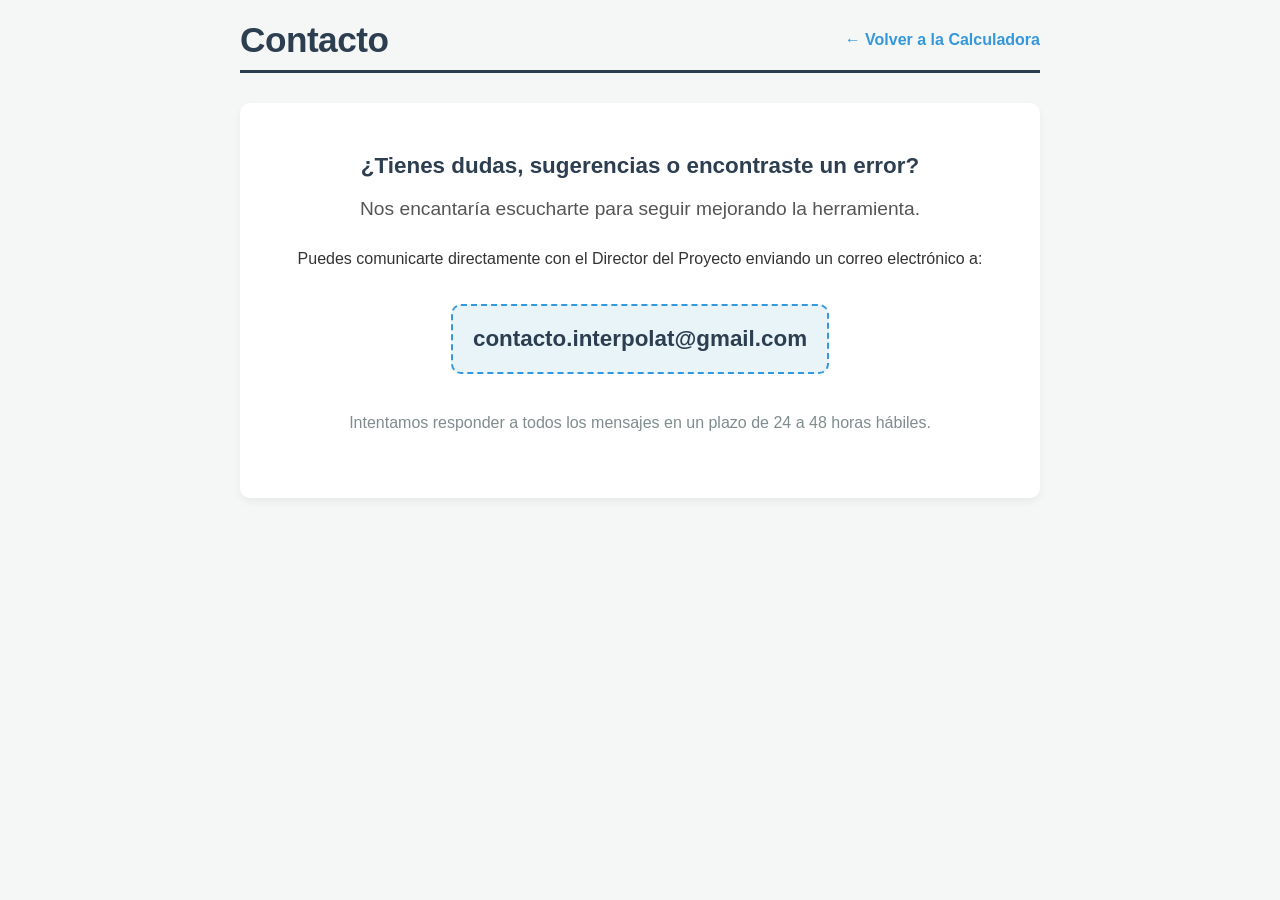
<file: contacto.html>
<!DOCTYPE html>
<html lang="es" id="html-tag">
<head>
    <meta charset="UTF-8">
    <meta name="viewport" content="width=device-width, initial-scale=1.0">
    <title id="page-title">Contacto - Interpolat</title>
    <link rel="icon" href="favicon.ico" type="image/x-icon">
    <link rel="stylesheet" href="style.css">
</head>
<body>
    <div class="contenedor-global">
        <main class="contenido-principal" style="grid-column: 2; max-width: 800px; margin: 0 auto;">
            <div class="cabecera-app">
                <h1 id="main-heading">Contacto</h1>
                <a id="back-link" href="index.html?lang=es" style="color: #3498db; text-decoration: none; font-weight: bold;">← Volver a la Calculadora</a>
            </div>
            <div class="tarjeta" style="text-align: center; padding: 50px 20px;">
                
                <div id="content-es">
                    <h2>¿Tienes dudas, sugerencias o encontraste un error?</h2>
                    <p style="font-size: 1.2em; color: #555; margin-bottom: 30px;">Nos encantaría escucharte para seguir mejorando la herramienta.</p>
                    <p>Puedes comunicarte directamente con el Director del Proyecto enviando un correo electrónico a:</p>
                    
                    <div style="background-color: #e8f4f8; padding: 20px; border-radius: 10px; display: inline-block; margin-top: 20px; border: 2px dashed #3498db;">
                        <strong style="font-size: 1.4em; color: #2c3e50;">contacto.interpolat@gmail.com</strong>
                    </div>
                    
                    <p style="margin-top: 40px; color: #7f8c8d;">Intentamos responder a todos los mensajes en un plazo de 24 a 48 horas hábiles.</p>
                </div>

                <div id="content-en" style="display: none;">
                    <h2>Do you have questions, suggestions, or found a bug?</h2>
                    <p style="font-size: 1.2em; color: #555; margin-bottom: 30px;">We would love to hear from you to keep improving the tool.</p>
                    <p>You can communicate directly with the Project Director by sending an email to:</p>
                    
                    <div style="background-color: #e8f4f8; padding: 20px; border-radius: 10px; display: inline-block; margin-top: 20px; border: 2px dashed #3498db;">
                        <strong style="font-size: 1.4em; color: #2c3e50;">contacto.interpolat@gmail.com</strong>
                    </div>
                    
                    <p style="margin-top: 40px; color: #7f8c8d;">We try to respond to all messages within 24 to 48 business hours.</p>
                </div>

            </div>
        </main>
    </div>

    <script>
        const urlParams = new URLSearchParams(window.location.search);
        const lang = urlParams.get('lang') || 'es';
        
        if (lang === 'en') {
            document.getElementById('html-tag').setAttribute('lang', 'en');
            document.getElementById('content-es').style.display = 'none';
            document.getElementById('content-en').style.display = 'block';
            document.getElementById('page-title').innerText = "Contact - Interpolat";
            document.getElementById('main-heading').innerText = "Contact";
            document.getElementById('back-link').innerText = "← Back to Calculator";
            document.getElementById('back-link').href = "index.html?lang=en";
        }
    </script>
</body>
</html>
</file>
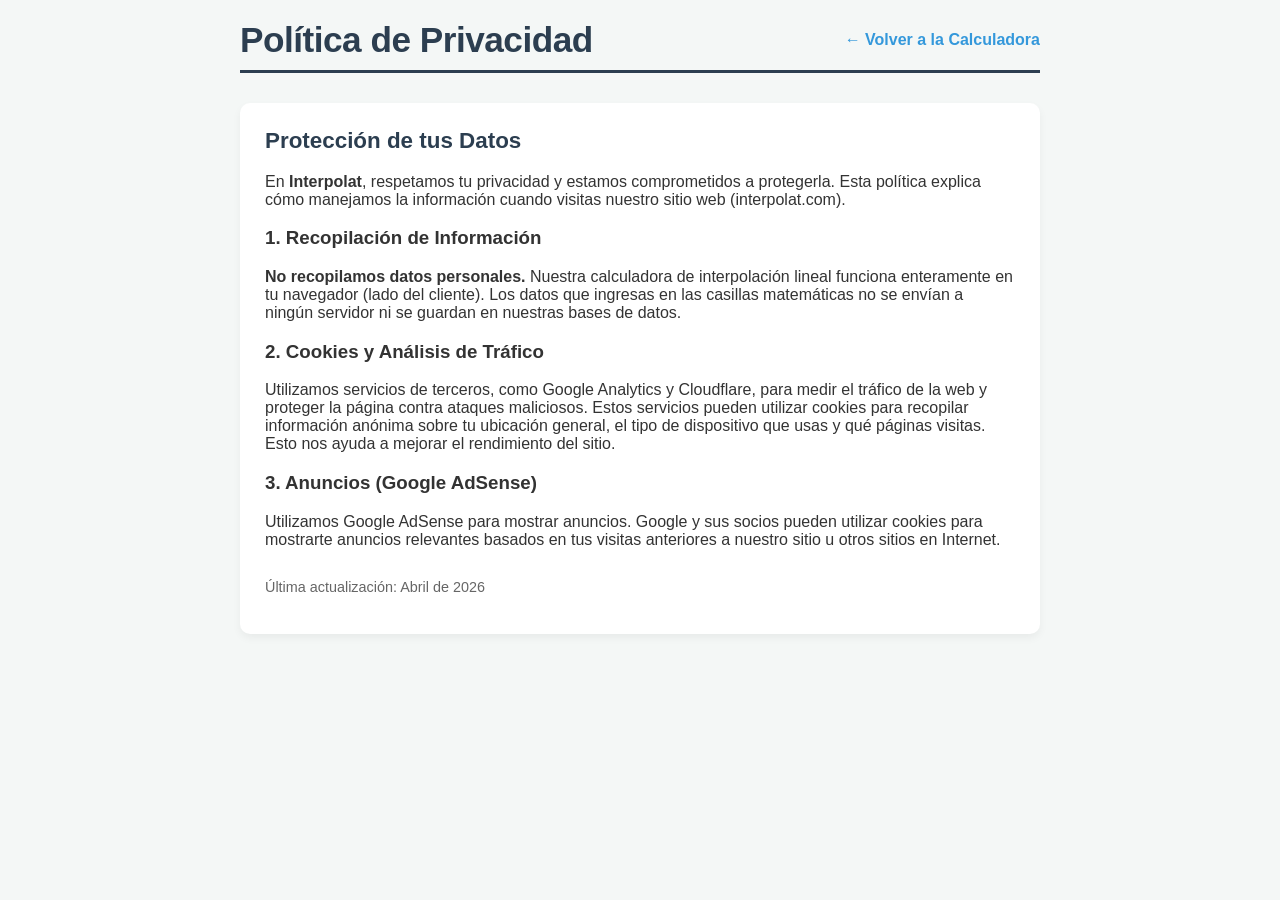
<file: privacidad.html>
<!DOCTYPE html>
<html lang="es" id="html-tag">
<head>
    <meta charset="UTF-8">
    <meta name="viewport" content="width=device-width, initial-scale=1.0">
    <title id="page-title">Política de Privacidad - Interpolat</title>
    <link rel="icon" href="favicon.ico" type="image/x-icon">
    <link rel="stylesheet" href="style.css">
</head>
<body>
    <div class="contenedor-global">
        <main class="contenido-principal" style="grid-column: 2; max-width: 800px; margin: 0 auto;">
            <div class="cabecera-app">
                <h1 id="main-heading">Política de Privacidad</h1>
                <a id="back-link" href="index.html?lang=es" style="color: #3498db; text-decoration: none; font-weight: bold;">← Volver a la Calculadora</a>
            </div>
            <div class="tarjeta">
                
                <div id="content-es">
                    <h2>Protección de tus Datos</h2>
                    <p>En <strong>Interpolat</strong>, respetamos tu privacidad y estamos comprometidos a protegerla. Esta política explica cómo manejamos la información cuando visitas nuestro sitio web (interpolat.com).</p>
                    
                    <h3>1. Recopilación de Información</h3>
                    <p><strong>No recopilamos datos personales.</strong> Nuestra calculadora de interpolación lineal funciona enteramente en tu navegador (lado del cliente). Los datos que ingresas en las casillas matemáticas no se envían a ningún servidor ni se guardan en nuestras bases de datos.</p>
                    
                    <h3>2. Cookies y Análisis de Tráfico</h3>
                    <p>Utilizamos servicios de terceros, como Google Analytics y Cloudflare, para medir el tráfico de la web y proteger la página contra ataques maliciosos. Estos servicios pueden utilizar cookies para recopilar información anónima sobre tu ubicación general, el tipo de dispositivo que usas y qué páginas visitas. Esto nos ayuda a mejorar el rendimiento del sitio.</p>
                    
                    <h3>3. Anuncios (Google AdSense)</h3>
                    <p>Utilizamos Google AdSense para mostrar anuncios. Google y sus socios pueden utilizar cookies para mostrarte anuncios relevantes basados en tus visitas anteriores a nuestro sitio u otros sitios en Internet.</p>
                    
                    <p style="margin-top: 30px; font-size: 0.9em; color: #666;">Última actualización: Abril de 2026</p>
                </div>

                <div id="content-en" style="display: none;">
                    <h2>Protection of your Data</h2>
                    <p>At <strong>Interpolat</strong>, we respect your privacy and are committed to protecting it. This policy explains how we handle information when you visit our website (interpolat.com).</p>
                    
                    <h3>1. Information Collection</h3>
                    <p><strong>We do not collect personal data.</strong> Our linear interpolation calculator runs entirely in your browser (client-side). The data you enter into the mathematical fields is not sent to any server or saved in our databases.</p>
                    
                    <h3>2. Cookies and Traffic Analysis</h3>
                    <p>We use third-party services, such as Google Analytics and Cloudflare, to measure web traffic and protect the page against malicious attacks. These services may use cookies to collect anonymous information about your general location, the type of device you use, and which pages you visit. This helps us improve site performance.</p>
                    
                    <h3>3. Advertisements (Google AdSense)</h3>
                    <p>We use Google AdSense to display advertisements. Google and its partners may use cookies to show you relevant ads based on your previous visits to our site or other sites on the Internet.</p>
                    
                    <p style="margin-top: 30px; font-size: 0.9em; color: #666;">Last updated: April 2026</p>
                </div>

            </div>
        </main>
    </div>

    <script>
        const urlParams = new URLSearchParams(window.location.search);
        const lang = urlParams.get('lang') || 'es';
        
        if (lang === 'en') {
            document.getElementById('html-tag').setAttribute('lang', 'en');
            document.getElementById('content-es').style.display = 'none';
            document.getElementById('content-en').style.display = 'block';
            document.getElementById('page-title').innerText = "Privacy Policy - Interpolat";
            document.getElementById('main-heading').innerText = "Privacy Policy";
            document.getElementById('back-link').innerText = "← Back to Calculator";
            document.getElementById('back-link').href = "index.html?lang=en";
        }
    </script>
</body>
</html>
</file>
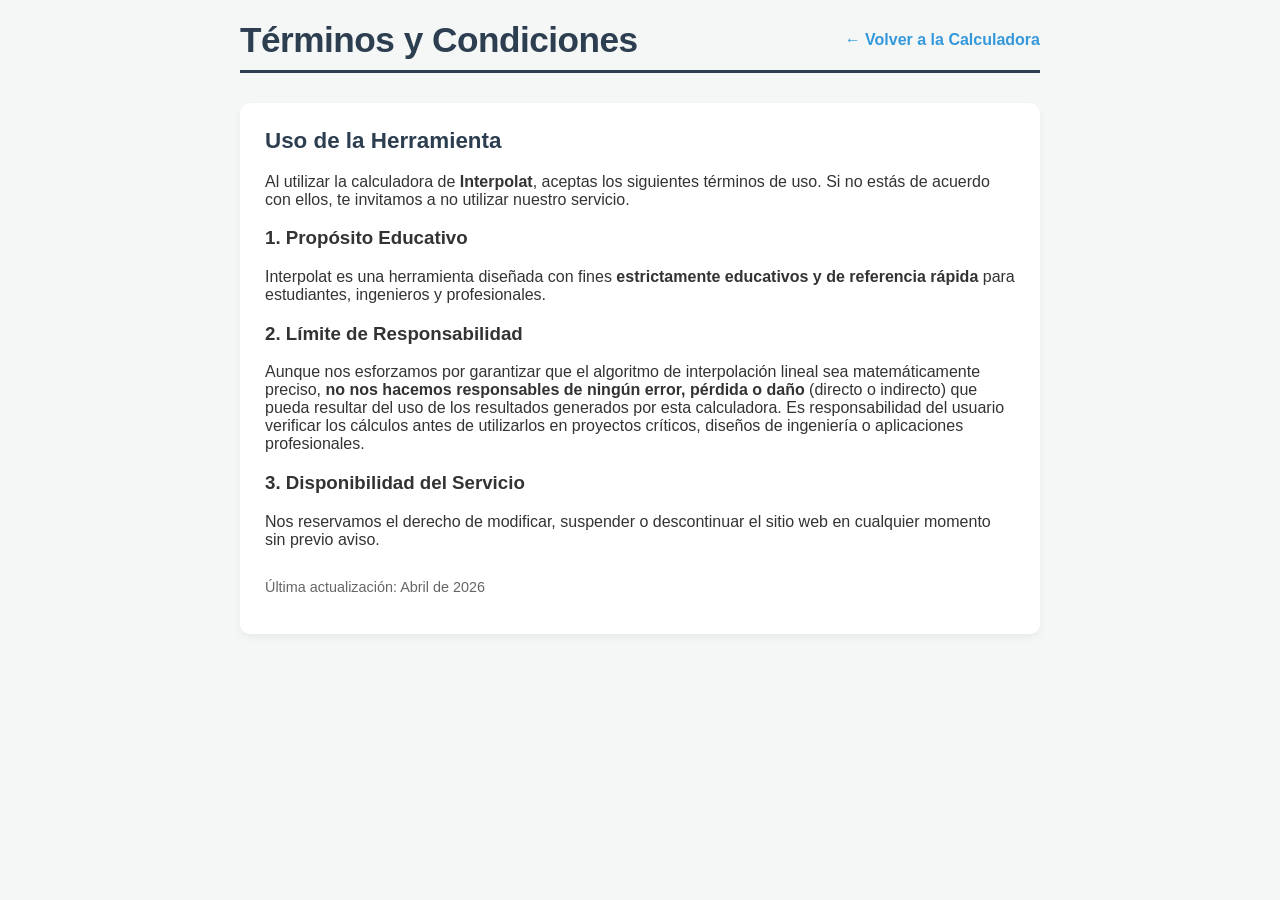
<file: terminos.html>
<!DOCTYPE html>
<html lang="es" id="html-tag">
<head>
    <meta charset="UTF-8">
    <meta name="viewport" content="width=device-width, initial-scale=1.0">
    <title id="page-title">Términos y Condiciones - Interpolat</title>
    <link rel="icon" href="favicon.ico" type="image/x-icon">
    <link rel="stylesheet" href="style.css">
</head>
<body>
    <div class="contenedor-global">
        <main class="contenido-principal" style="grid-column: 2; max-width: 800px; margin: 0 auto;">
            <div class="cabecera-app">
                <h1 id="main-heading">Términos y Condiciones</h1>
                <a id="back-link" href="index.html?lang=es" style="color: #3498db; text-decoration: none; font-weight: bold;">← Volver a la Calculadora</a>
            </div>
            <div class="tarjeta">
                
                <div id="content-es">
                    <h2>Uso de la Herramienta</h2>
                    <p>Al utilizar la calculadora de <strong>Interpolat</strong>, aceptas los siguientes términos de uso. Si no estás de acuerdo con ellos, te invitamos a no utilizar nuestro servicio.</p>
                    
                    <h3>1. Propósito Educativo</h3>
                    <p>Interpolat es una herramienta diseñada con fines <strong>estrictamente educativos y de referencia rápida</strong> para estudiantes, ingenieros y profesionales.</p>
                    
                    <h3>2. Límite de Responsabilidad</h3>
                    <p>Aunque nos esforzamos por garantizar que el algoritmo de interpolación lineal sea matemáticamente preciso, <strong>no nos hacemos responsables de ningún error, pérdida o daño</strong> (directo o indirecto) que pueda resultar del uso de los resultados generados por esta calculadora. Es responsabilidad del usuario verificar los cálculos antes de utilizarlos en proyectos críticos, diseños de ingeniería o aplicaciones profesionales.</p>
                    
                    <h3>3. Disponibilidad del Servicio</h3>
                    <p>Nos reservamos el derecho de modificar, suspender o descontinuar el sitio web en cualquier momento sin previo aviso.</p>
                    
                    <p style="margin-top: 30px; font-size: 0.9em; color: #666;">Última actualización: Abril de 2026</p>
                </div>

                <div id="content-en" style="display: none;">
                    <h2>Use of the Tool</h2>
                    <p>By using the <strong>Interpolat</strong> calculator, you agree to the following terms of use. If you do not agree with them, we invite you not to use our service.</p>
                    
                    <h3>1. Educational Purpose</h3>
                    <p>Interpolat is a tool designed strictly for <strong>educational purposes and quick reference</strong> for students, engineers, and professionals.</p>
                    
                    <h3>2. Limitation of Liability</h3>
                    <p>Although we strive to ensure that the linear interpolation algorithm is mathematically accurate, <strong>we are not responsible for any error, loss, or damage</strong> (direct or indirect) that may result from the use of the results generated by this calculator. It is the user's responsibility to verify the calculations before using them in critical projects, engineering designs, or professional applications.</p>
                    
                    <h3>3. Service Availability</h3>
                    <p>We reserve the right to modify, suspend, or discontinue the website at any time without prior notice.</p>
                    
                    <p style="margin-top: 30px; font-size: 0.9em; color: #666;">Last updated: April 2026</p>
                </div>

            </div>
        </main>
    </div>

    <script>
        const urlParams = new URLSearchParams(window.location.search);
        const lang = urlParams.get('lang') || 'es';
        
        if (lang === 'en') {
            document.getElementById('html-tag').setAttribute('lang', 'en');
            document.getElementById('content-es').style.display = 'none';
            document.getElementById('content-en').style.display = 'block';
            document.getElementById('page-title').innerText = "Terms and Conditions - Interpolat";
            document.getElementById('main-heading').innerText = "Terms and Conditions";
            document.getElementById('back-link').innerText = "← Back to Calculator";
            document.getElementById('back-link').href = "index.html?lang=en";
        }
    </script>
</body>
</html>
</file>
<file: style.css>
/* style.css */
body { font-family: 'Segoe UI', Tahoma, Geneva, Verdana, sans-serif; margin: 0; padding: 20px; background-color: #f4f7f6; color: #333; }

/* --- NUEVO LAYOUT PARA ANUNCIOS --- */
.contenedor-global { display: grid; grid-template-columns: 1fr minmax(auto, 900px) 1fr; gap: 20px; align-items: start; max-width: 1400px; margin: 0 auto; }
.contenido-principal { display: flex; flex-direction: column; width: 100%; }

.espacio-anuncio { background-color: #e8eaea; border: 2px dashed #bdc3c7; border-radius: 10px; height: 600px; display: flex; align-items: center; justify-content: center; color: #7f8c8d; font-weight: bold; position: sticky; top: 20px; }

.pie-pagina { text-align: center; margin-top: 40px; padding-top: 20px; border-top: 2px solid #ddd; padding-bottom: 20px; }
.pie-pagina a { color: #2c3e50; text-decoration: none; margin: 0 15px; font-weight: bold; }
.pie-pagina a:hover { color: #3498db; text-decoration: underline; }

/* Ocultar anuncios en pantallas pequeñas (celulares/tablets) */
@media (max-width: 1100px) {
    .contenedor-global { grid-template-columns: 1fr; }
    .espacio-anuncio { display: none; }
}
/* ---------------------------------- */

.cabecera-app { display: flex; justify-content: space-between; align-items: center; margin-bottom: 30px; border-bottom: 3px solid #2c3e50; padding-bottom: 10px; }
.cabecera-app h1 { margin: 0; color: #2c3e50; font-size: 2.2em; letter-spacing: -0.5px; }
.selector-idioma { display: flex; align-items: center; gap: 8px; background: white; padding: 5px 10px; border-radius: 5px; box-shadow: 0 2px 4px rgba(0,0,0,0.05); border: 1px solid #ddd; }
.selector-idioma select { border: none; outline: none; font-size: 1em; cursor: pointer; background: transparent; color: #2c3e50; font-weight: bold; }

.layout-principal { display: grid; grid-template-columns: repeat(2, 1fr); gap: 20px; margin-bottom: 20px; align-items: stretch; }
@media (max-width: 800px) { .layout-principal { grid-template-columns: 1fr; } .cabecera-app { flex-direction: column; align-items: flex-start; gap: 15px; } }

.tarjeta { background: white; padding: 25px; border-radius: 10px; box-shadow: 0 4px 8px rgba(0,0,0,0.05); display: flex; flex-direction: column; min-width: 0; }
.tarjeta-scroll { max-height: 450px; }
h2 { margin-top: 0; color: #2c3e50; font-size: 1.4em; }
.subtitulo { margin-top: 0; color: #666; margin-bottom: 20px;}

.tabla-interpolacion { display: flex; flex-direction: column; gap: 10px; margin-bottom: 25px; }
.fila-cabecera { display: grid; grid-template-columns: 1fr 1fr; gap: 15px; text-align: center; font-weight: bold; color: #444; border-bottom: 2px solid #2c3e50; padding-bottom: 8px; margin-bottom: 5px; }
.fila-datos { display: grid; grid-template-columns: 1fr 1fr; gap: 15px; }

input[type=number]::-webkit-inner-spin-button, input[type=number]::-webkit-outer-spin-button { -webkit-appearance: none; margin: 0; }

/* CORRECCIÓN: Ajuste de anchos para evitar desbordamiento */
input[type=number] { 
    -moz-appearance: textfield; 
    text-align: center; 
    padding: 12px; 
    border: 1px solid #ccc; 
    border-radius: 5px; 
    font-size: 16px; 
    outline: none; 
    transition: 0.3s;
    width: 100%; /* Fuerza al input a no crecer más del 100% de su celda */
    box-sizing: border-box; /* Asegura que el padding no engorde la casilla */
}

input[type=number]:focus { border-color: #3498db; box-shadow: 0 0 5px rgba(52, 152, 219, 0.2); }
.calculado { background-color: #e8f4f8 !important; border-color: #3498db !important; color: #2980b9; font-weight: bold; }

button.btn-calcular { padding: 12px; background-color: #2c3e50; color: white; border: none; border-radius: 5px; cursor: pointer; width: 100%; font-size: 16px; font-weight: bold; transition: 0.3s; margin-top: auto; }
button.btn-calcular:hover { background-color: #1a252f; }

.btn-exportar { padding: 10px; background-color: #27ae60; color: white; border: none; border-radius: 5px; cursor: pointer; width: 100%; font-size: 15px; font-weight: bold; transition: 0.3s; margin-top: 15px; }
.btn-exportar:hover { background-color: #219653; }

.btn-editar { cursor: pointer; font-size: 0.9em; margin-left: 5px; opacity: 0.6; transition: 0.2s; user-select: none; }
.btn-editar:hover { opacity: 1; transform: scale(1.2); color: #3498db; }

.grafica-wrapper { position: relative; flex-grow: 1; width: 100%; min-height: 250px; }
.bg-secundario { background-color: #fafafa; border: 1px dashed #ccc; box-shadow: none; }

.contenedor-tabla { overflow-y: auto; flex-grow: 1; border: 1px solid #eee; border-radius: 5px; max-height: 300px; }
.contenedor-tabla::-webkit-scrollbar { width: 8px; }
.contenedor-tabla::-webkit-scrollbar-track { background: #f1f1f1; border-radius: 4px; }
.contenedor-tabla::-webkit-scrollbar-thumb { background: #cbd5e1; border-radius: 4px; }
.contenedor-tabla::-webkit-scrollbar-thumb:hover { background: #94a3b8; }

table { width: 100%; border-collapse: collapse; font-size: 0.9em; }
thead { position: sticky; top: 0; background-color: #2c3e50; z-index: 1; }
th, td { padding: 12px 5px; text-align: center; border-bottom: 1px solid #ddd; }
th { color: white; }
tr.fila-historial:hover { background-color: #e8f4f8; cursor: pointer; transition: 0.2s; }

.btn-borrar { background: none; border: none; font-size: 1.2em; cursor: pointer; opacity: 0; transition: opacity 0.2s, transform 0.2s; padding: 0; color: #e74c3c; visibility: hidden; }
tr.fila-historial:hover .btn-borrar { opacity: 0.6; visibility: visible; }
.btn-borrar:hover { opacity: 1 !important; transform: scale(1.2); }

.ayuda-clic { font-size: 0.8em; color: #7f8c8d; font-weight: normal; margin-left: 10px; }
.mensaje-vacio { text-align: center; color: #999; margin-top: 20px; }
.mensaje-flotante { position: absolute; top: 50%; left: 50%; transform: translate(-50%, -50%); color: #999; text-align: center; width: 100%; pointer-events: none; }

.caja-formula { background-color: #f8f9fa; padding: 20px; border-radius: 5px; text-align: center; font-size: 1.3em; margin: 15px 0; border: 1px dashed #ccc; }
.texto-centrado { text-align: center; color: #555; margin-bottom: 30px; }
.text-bold { font-weight: bold; }
.lista-pasos { line-height: 1.6; color: #444; margin-left: 20px; }
</file>
